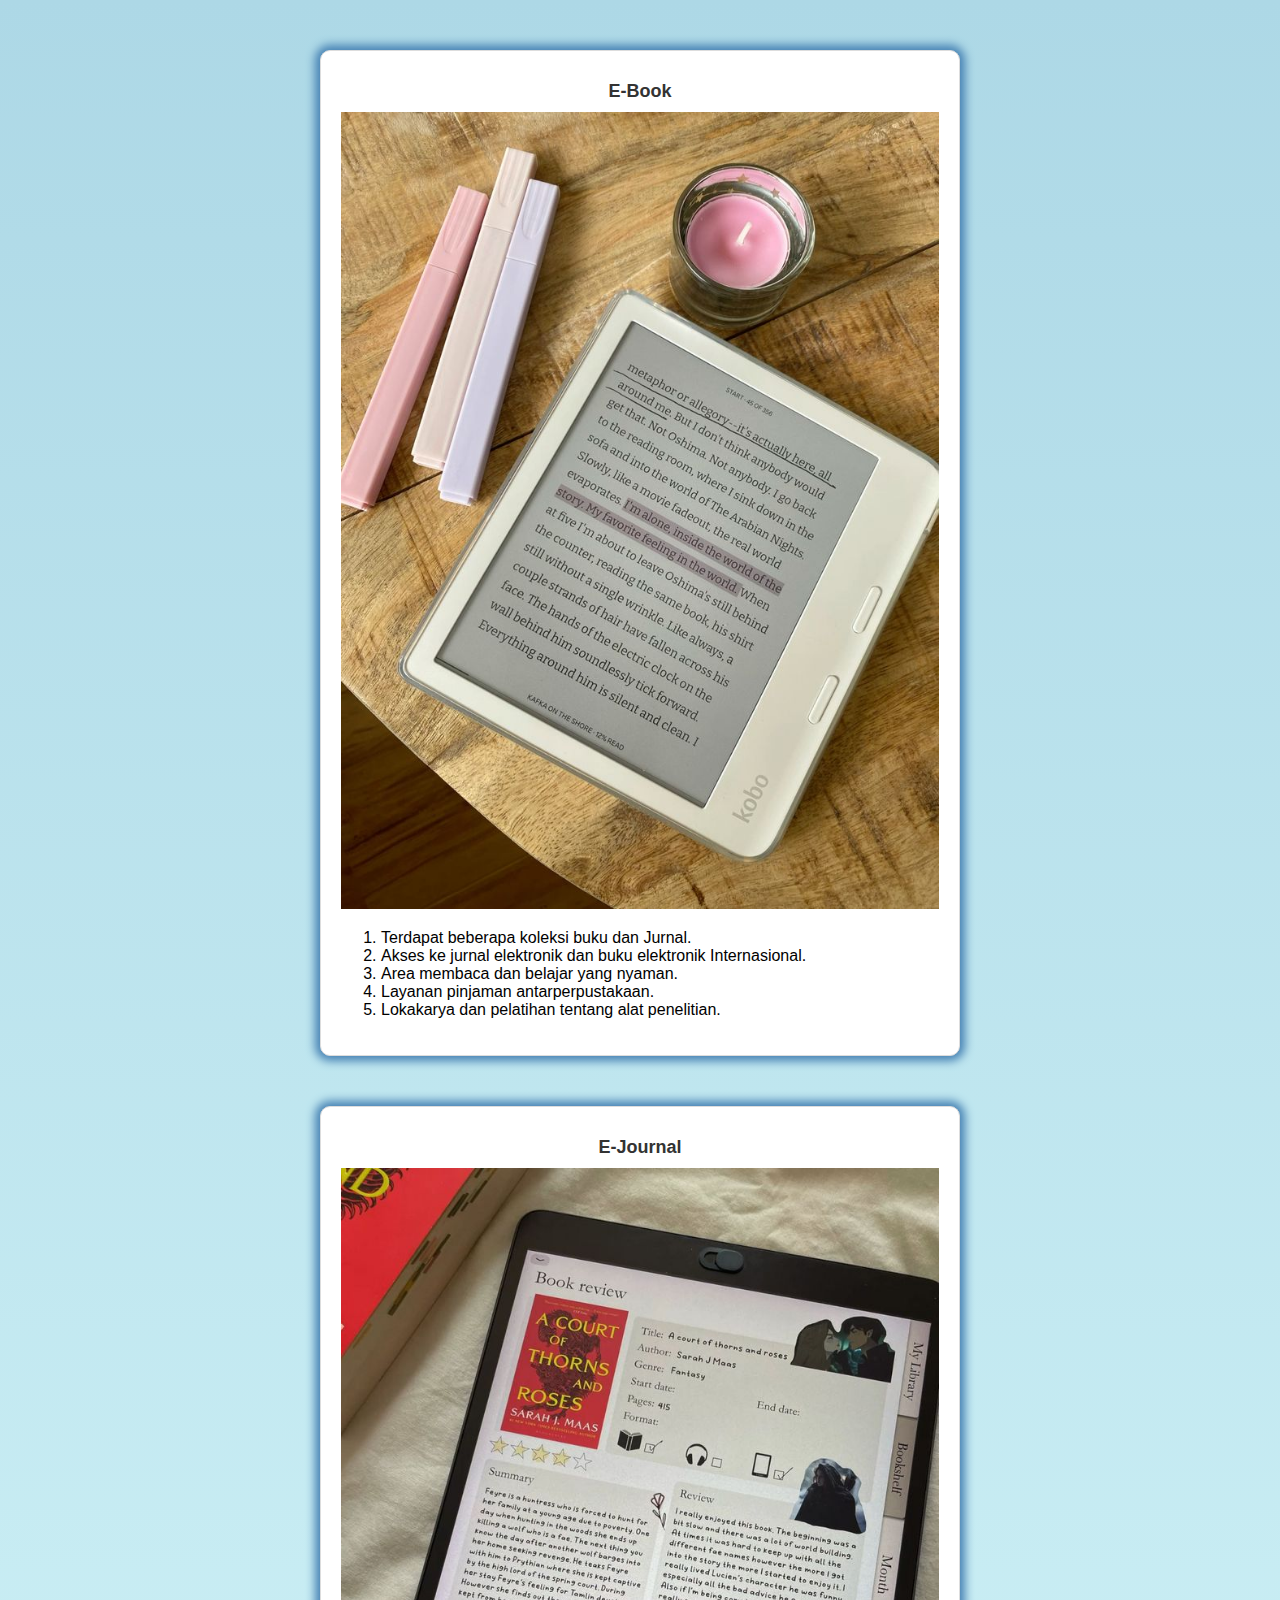
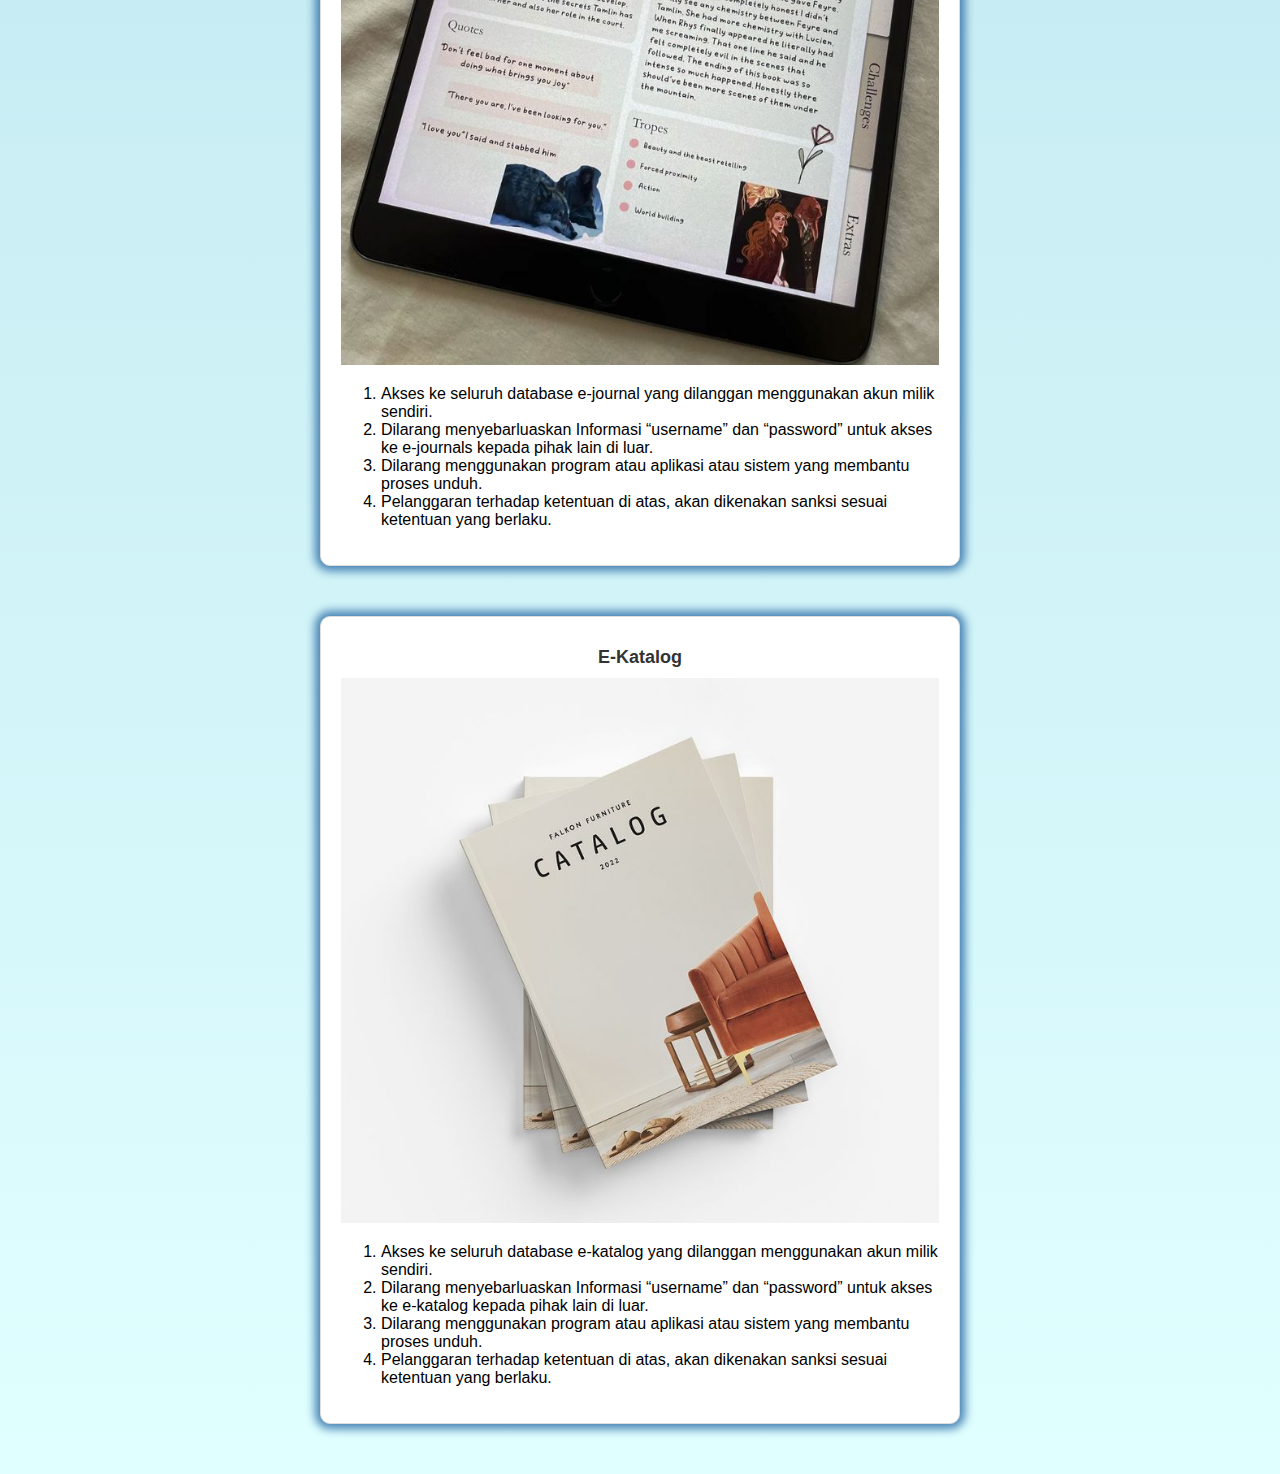
<file: beranda.html>
<!DOCTYPE html>
<html>
<head>
	<meta charset="utf-8">
	<meta name="viewport" content="width=device-width, initial-scale=1">
	<title>Beranda</title>
	<link rel="stylesheet" href="beranda.css">
</head>
<body>
	<div class="container">
        <div class="card">
            <h3>E-Book</h3>
            <img src="buku.jpg"alt="E-Book">
                <ol>
                    <li>Terdapat beberapa koleksi buku dan Jurnal.</li>
                    <li>Akses ke jurnal elektronik dan buku elektronik Internasional.</li>
                    <li>Area membaca dan belajar yang nyaman.</li>
                    <li>Layanan pinjaman antarperpustakaan.</li>
                    <li>Lokakarya dan pelatihan tentang alat penelitian.</li>
                </ol>
        </div>
        <div class="card">
            <h3>E-Journal</h3>
            <img src="journal.jpg">
            <ol>
                    <li>Akses  ke  seluruh  database e-journal  yang  dilanggan menggunakan akun milik sendiri.</li>
                    <li>Dilarang menyebarluaskan Informasi “username” dan “password” untuk akses ke e-journals kepada pihak lain di luar.</li>
                    <li>Dilarang menggunakan  program  atau  aplikasi  atau sistem  yang  membantu  proses  unduh.</li>
                    <li>Pelanggaran terhadap ketentuan di atas, akan dikenakan sanksi sesuai ketentuan yang berlaku.</li>
                </ol>
        </div>
        <div class="card">
            <h3>E-Katalog</h3>
            <img src="katalog.jpg">
            <ol>
                 <li>Akses  ke  seluruh  database e-katalog  yang  dilanggan menggunakan akun milik sendiri.</li>
                <li>Dilarang menyebarluaskan Informasi “username” dan “password” untuk akses ke e-katalog kepada pihak lain di luar.</li>
                <li>Dilarang menggunakan  program  atau  aplikasi  atau sistem  yang  membantu  proses  unduh.</li>
                <li>Pelanggaran terhadap ketentuan di atas, akan dikenakan sanksi sesuai ketentuan yang berlaku.</li>
                </ol>
        </div>
        </div>
    </div>
</body>
</html>
</file>
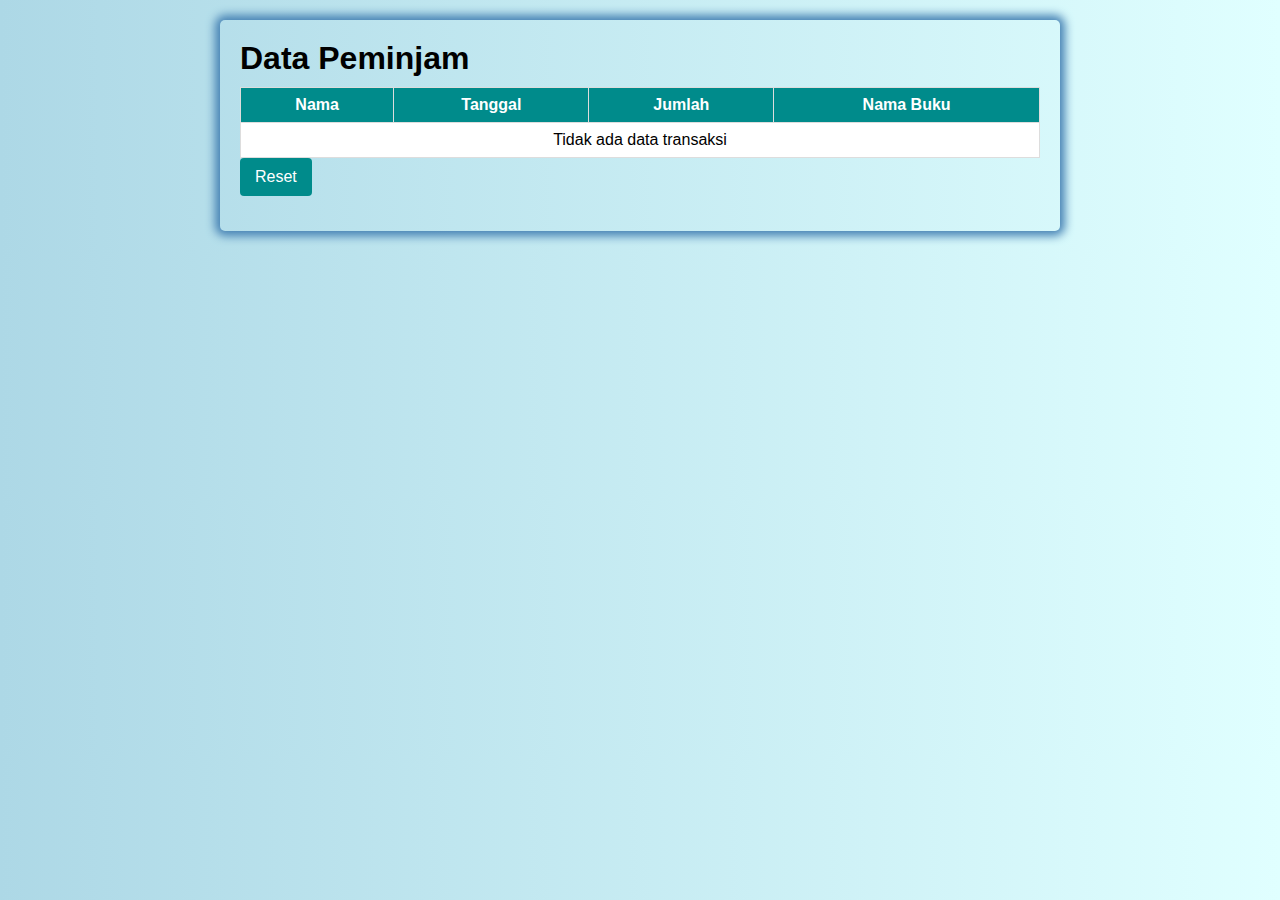
<file: dataTransaksi.html>
<!DOCTYPE html>
<html lang="en">
<head>
    <meta charset="UTF-8">
    <meta name="viewport" content="width=device-width, initial-scale=1.0">
    <title>Data Transaksi</title>
    <link rel="stylesheet" href="data.css">
</head>
<body>
    <div class="table-container">
         <h1>Data Peminjam</h1>
        <table border="1" id="transactionTable">
            <thead>
                <tr>
                    <th>Nama</th>
                    <th>Tanggal</th>
                    <th>Jumlah</th>
                    <th>Nama Buku</th>
                </tr>
            </thead>
            <tbody>
            </tbody>
        </table>
        <div class="form-group">
            <button onclick="resetTransactions()">Reset</button>
        </div>
        </div>
    </div>

    <script>
        // Memuat data transaksi dari LocalStorage saat halaman dimuat
        window.onload = function() {
            let transactions = JSON.parse(localStorage.getItem('transactions')) || [];
            let tableBody = document.getElementById('transactionTable').querySelector('tbody');

            if (transactions.length === 0) {
                let row = document.createElement('tr');
                row.innerHTML = `<td colspan="4" style="text-align: center;">Tidak ada data transaksi</td>`;
                tableBody.appendChild(row);
            } else {
                transactions.forEach(transaction => {
                    let row = document.createElement('tr');
                    row.innerHTML = `
                        <td>${transaction.nama}</td>
                        <td>${transaction.tanggal}</td>
                        <td>${transaction.jumlah}</td>
                        <td>${transaction.namabuku}</td>
                    `;
                    tableBody.appendChild(row);
                });
            }
        };

        	 function resetTransactions() {
            if (confirm("Apakah Anda yakin ingin mereset semua data transaksi?")) {
                localStorage.removeItem('transactions');
                location.reload();
            }
         }
    </script>
</body>
</html>
</file>
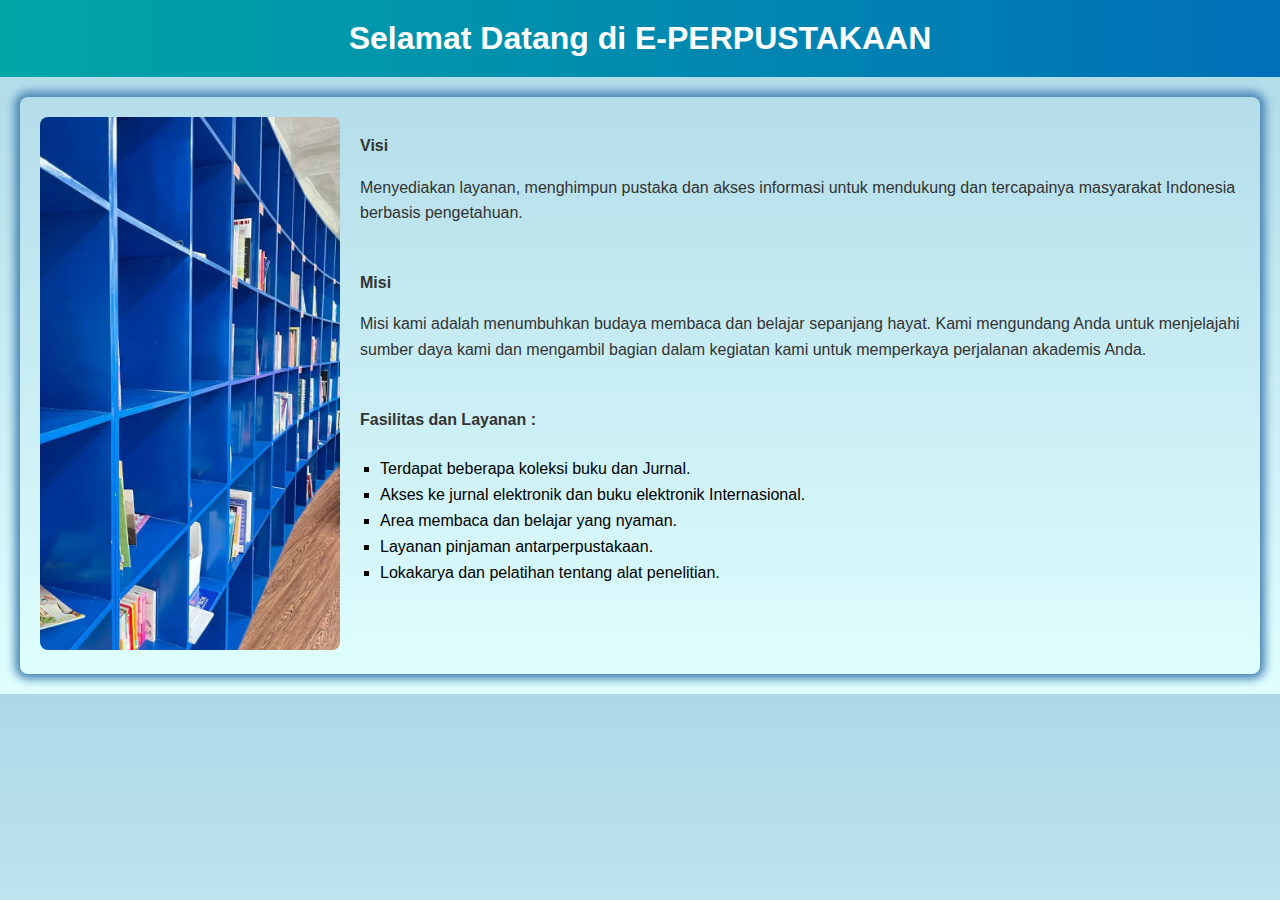
<file: tentangkami.html>
<!DOCTYPE html>
 <html>
 <head>
     <meta charset="utf-8">
     <meta name="viewport" content="width=device-width, initial-scale=1">
     <title>Profile Perpustakaan</title>
     <link rel="stylesheet" href="profile.css">
 </head>
 <body>

 <header>
        <h1>Selamat Datang di E-PERPUSTAKAAN</h1>
    </header>
    <div class="container">
        <div class="profile-section">
            <div class="profile-image">
                <img src="perpusbiru.jpg">
            </div>
            <div class="profile-details">
                <p><strong>Visi</strong></p>
                <p>Menyediakan layanan, menghimpun pustaka dan akses informasi untuk mendukung dan tercapainya masyarakat Indonesia berbasis pengetahuan.</p>

                <br><p><strong>Misi</strong></p>
                <p>Misi kami adalah menumbuhkan budaya membaca dan belajar sepanjang hayat. Kami mengundang Anda untuk menjelajahi sumber daya kami dan mengambil bagian dalam kegiatan kami untuk memperkaya perjalanan akademis Anda.</p>

                <br><p><strong>Fasilitas dan Layanan :</strong></p></br>
                <ul>
                    <li>Terdapat beberapa koleksi buku dan Jurnal.</li>
                    <li>Akses ke jurnal elektronik dan buku elektronik Internasional.</li>
                    <li>Area membaca dan belajar yang nyaman.</li>
                    <li>Layanan pinjaman antarperpustakaan.</li>
                    <li>Lokakarya dan pelatihan tentang alat penelitian.</li>
                </ul>
            </div>
        </div>
    </div>
</body>
</html>
</file>
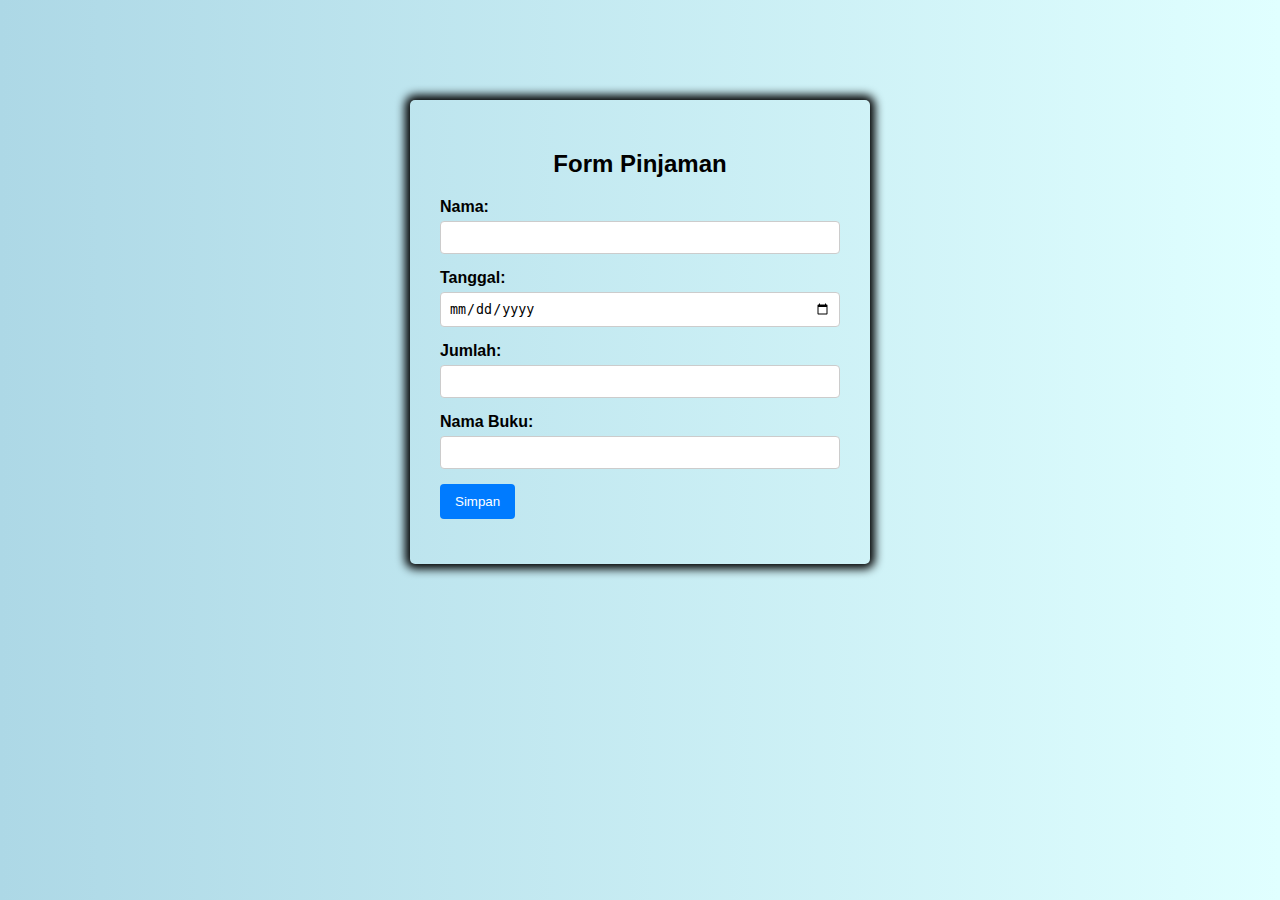
<file: transaksi.html>
<!DOCTYPE html>
<html lang="en">
<head>
    <meta charset="UTF-8">
    <meta name="viewport" content="width=device-width, initial-scale=1.0">
    <title>Transaksi</title>
    <link rel="stylesheet" href="transaksi.css">
</head>
<body>
    <div class="form-container">
        <h2>Form Pinjaman</h2>
        <form id="transactionForm">
            <div class="form">
                <label for="nama">Nama:</label>
                <input type="text" id="nama" name="nama" required>
            </div>
            <div class="form">
                <label for="tanggal">Tanggal:</label>
                <input type="date" id="tanggal" name="tanggal" required>
            </div>
            <div class="form">
                <label for="jumlah">Jumlah:</label>
                <input type="number" id="jumlah" name="jumlah" required>
            </div>
            <div class="form">
                <label for="namabuku">Nama Buku:</label>
                <input type="text" id="namabuku" name="namabuku" required>
            </div>
            <div class="form">
                <button type="submit">Simpan</button>
            </div>
        </form>
    </div>

    <script>
        document.getElementById('transactionForm').addEventListener('submit', function(event) {
            event.preventDefault();

            // Mengambil nilai dari form
            let nama = document.getElementById('nama').value;
            let tanggal = document.getElementById('tanggal').value;
            let jumlah = document.getElementById('jumlah').value;
            let namabuku = document.getElementById('namabuku').value;

            // Validasi input
            if (nama === '' || tanggal === '' || jumlah === '' || namabuku === '') {
                alert("Harap isi semua kolom sebelum menyimpan.");
                return;
            }

            // Menyimpan transaksi ke LocalStorage
            let transactions = JSON.parse(localStorage.getItem('transactions')) || [];
            transactions.push({
                nama: nama,
                tanggal: tanggal,
                jumlah: jumlah,
                namabuku: namabuku
            });
            localStorage.setItem('transactions', JSON.stringify(transactions));

            // Reset form dan pemberitahuan
            document.getElementById('transactionForm').reset();
            alert("Transaksi berhasil disimpan!");
        });
    </script>
</body>
</html>
</file>
<file: beranda.css>
body {
            font-family: Arial, sans-serif;
            margin: 0;
            padding: 0;
            background:  linear-gradient(to bottom, #ADD8E6, #E0FFFF);
            display: flex;
            justify-content: center;
            align-items: center;
            min-height: 100vh;
        }
        .container {
            padding-top: 50px;
            padding-bottom: 50px;
            display: grid;
            gap: 50px;
            width: 50%;
            max-width: 1200px;
        }
        .card {
            background: #ffffff;
            border: 1px solid #ddd;
            border-radius: 10px;
            box-shadow: 0 2px 5px rgba(0, 0, 0, 0.1);
            overflow: hidden;
            text-align: center;
            padding: 20px;
            box-shadow: 0 0 10px 5px steelblue;
       
        }
        .card ol {
            text-align:left ;
        }

        .card img {
            max-width: 100%;
            height: auto;
        }
        .card h3 {
            font-size: 18px;
            color: #333;
            margin: 10px 0;
        }
        .card a {
            display: inline-block;
            margin-top: 10px;
            padding: 10px 20px;
            background-color: #0056b3;
            color: #fff;
            text-decoration: none;
            border-radius: 5px;
            transition: background-color 0.3s;
        }
        .card a:hover {
            background-color: #003d80;
        }

@media (max-width: 992px) {
    body {
        flex-direction: column; /* Ubah orientasi menjadi kolom */
        padding: 20px; /* Tambahkan padding untuk menghindari elemen terlalu dekat */
    }

    .container {
        width: 90%; /* Kurangi lebar menjadi 90% layar */
        gap: 30px; /* Kurangi jarak antar elemen */
        padding-top: 30px; /* Kurangi padding atas */
        padding-bottom: 30px; /* Kurangi padding bawah */
    }

    .card {
        padding: 15px; /* Kurangi padding pada card */
        box-shadow: 0 2px 5px rgba(0, 0, 0, 0.1); /* Kurangi intensitas bayangan */
    }

    .card h3 {
        font-size: 16px; /* Kurangi ukuran font heading */
    }

    .card a {
        padding: 8px 15px; /* Kurangi padding tombol */
        font-size: 14px; /* Sesuaikan ukuran font tombol */
    }
}
</file>
<file: data.css>
body {
    font-family: Arial, sans-serif;
    margin: 20px;
    background: linear-gradient(to right, #ADD8E6, #E0FFFF);
}

header {
    background: linear-gradient(to right, #00a6a6, #0070b8);
    color: #fff;
    text-align: center;
    padding: 15px;
    margin-top: 0;
}

h1 {
    margin: 0;
}

.form-container {
    width: 90%;
    max-width: 900px;
    padding: 20px;
    margin: 20px auto;
    border-radius: 5px;
    box-shadow: 0 0 10px 5px black;
    background: transparent;
}

.form-group {
    margin-bottom: 15px;
}

label {
    display: block;
    margin-bottom: 5px;
    font-weight: bold;
    color: #555;
}

input {
    width: 100%;
    padding: 8px;
    border: 1px solid #ddd;
    border-radius: 4px;
    box-sizing: border-box;
    font-size: 14px;
}

button {
    column-gap: 3em;
    background-color: #008B8B;
    color: white;
    border: none;
    padding: 10px 15px;
    font-size: 16px;
    border-radius: 4px;
    transition: background-color 0.3s ease;
}

button:hover {
    background-color: steelblue;
}

.table-container {
    width: 90%;
    max-width: 800px;
    margin: 20px auto;
    background: black;
    padding: 20px;
    border-radius: 5px;
    box-shadow: 0 0 10px 5px steelblue;
    background: transparent;
}

table {
    width: 100%;
    border-collapse: collapse;
    margin-top: 10px;
}

thead {
    background-color: #008B8B;
    color: white;
}

th, td {
    border: 1px solid #ddd;
    text-align: left;
    padding: 8px;
}

td {
    background-color: white;
}

th {
    text-align: center;
}

tr:nth-child(even) {
    background-color: #f2f2f2;
}

tr:hover {
    background-color: steelblue;
}

/* Media Query for screen width max 992px */
@media (max-width: 992px) {
    body {
        margin: 10px; /* Reduce margin for smaller screens */
    }

    header {
        padding: 10px; /* Reduce padding for header */
    }

    h1 {
        font-size: 24px; /* Adjust font size for heading */
    }

    .form-container {
        width: 100%; /* Make form container full-width */
        padding: 15px; /* Reduce padding inside the form */
        box-shadow: 0 0 8px 3px black; /* Lighter shadow for smaller screens */
    }

    .form-group {
        margin-bottom: 10px; /* Adjust margin between form groups */
    }

    label {
        font-size: 14px; /* Smaller font size for labels */
    }

    input {
        font-size: 12px; /* Smaller font size for inputs */
        padding: 6px; /* Reduce padding */
    }

    button {
        font-size: 14px; /* Smaller font size for buttons */
        padding: 8px 12px; /* Reduce padding on button */
    }

    .table-container {
        width: 100%; /* Table container full-width */
        margin: 10px auto; /* Adjust margins */
        padding: 15px; /* Reduce padding for table container */
    }

    table {
        font-size: 12px; /* Smaller font size for table */
    }

    th, td {
        padding: 6px; /* Reduce padding in table cells */
    }

    th {
        font-size: 14px; /* Smaller font size for table headers */
    }

    tr:nth-child(even) {
        background-color: #e6f2f2; /* Lighter background for even rows */
    }
}
</file>
<file: profile.css>
body {
            font-family: Arial, sans-serif;
            margin: 0;
            padding: 0;
            background: linear-gradient(to bottom, #ADD8E6, #E0FFFF);
    
        }
        header {
            background: linear-gradient(to right, #00a6a6, #0070b8);
            color: #fff;
            padding: 20px 0;
            text-align: center;
        }
        header h1 {
            margin: 0;
            font-size: 32px;
        }
        .container {
            max-width: 1200px;
            margin: 20px auto;
            padding: 20px;
            background: transparent;
            border-radius: 8px;
            box-shadow: 0 0 10px 5px steelblue;
        }
        .profile-section {
            display: flex;
            flex-wrap: wrap;
            gap: 20px;
            background: transparent;
        }
        .profile-image {
            flex: 1 1 200px;
            max-width: 300px;
        }
        .profile-image img {
            width: 100%;
            border-radius: 8px;
        }
        .profile-details {
            flex: 2;
        }
    
        .profile-details p {
            line-height: 1.6;
            color: #333;
            margin-bottom: 10px;
        }
        .profile-details ul {
            list-style-type: square;
            padding-left: 20px;
            margin: 0;
        }
        .profile-details ul li {
            margin-bottom: 8px;
        }
</file>
<file: transaksi.css>
body {
            font-family: Arial, sans-serif;
            margin: 20px;
            background: linear-gradient(to right, #ADD8E6, #E0FFFF);
        }

 header {
    background: linear-gradient(to right, #00a6a6, #0070b8);
    color: #fff;
    padding: 10px 0;
    text-align: center;
    margin: 0; /* Menghilangkan margin bawaan */
    
    box-sizing: border-box; /* Memastikan padding tidak membuat elemen lebih besar */
}

        .form-container {
            max-width: 400px;
            margin: 0 auto;
            padding: 30px;
            border-radius: 5px;
            position: relative;
            box-shadow: 0 0 10px 5px black;
            background: transparent;
            margin-top: 100px;
        }
        .form-container h2 {
            margin-bottom: 20px;
            text-align: center;
        }
        .form {
            margin-bottom: 15px;
        }
        .form label {
            display: block;
            margin-bottom: 5px;
            font-weight: bold;
        }
        .form input, .form select {
            width: 100%;
            padding: 8px;
            box-sizing: border-box;
            border: 1px solid #ccc;
            border-radius: 4px;
        }
        .form button {
            padding: 10px 15px;
            background-color: #007bff;
            color: white;
            border: none;
            border-radius: 4px;
            cursor: pointer;
        }
        .form button:hover {
            background-color: #0056b3;
        }
</file>
